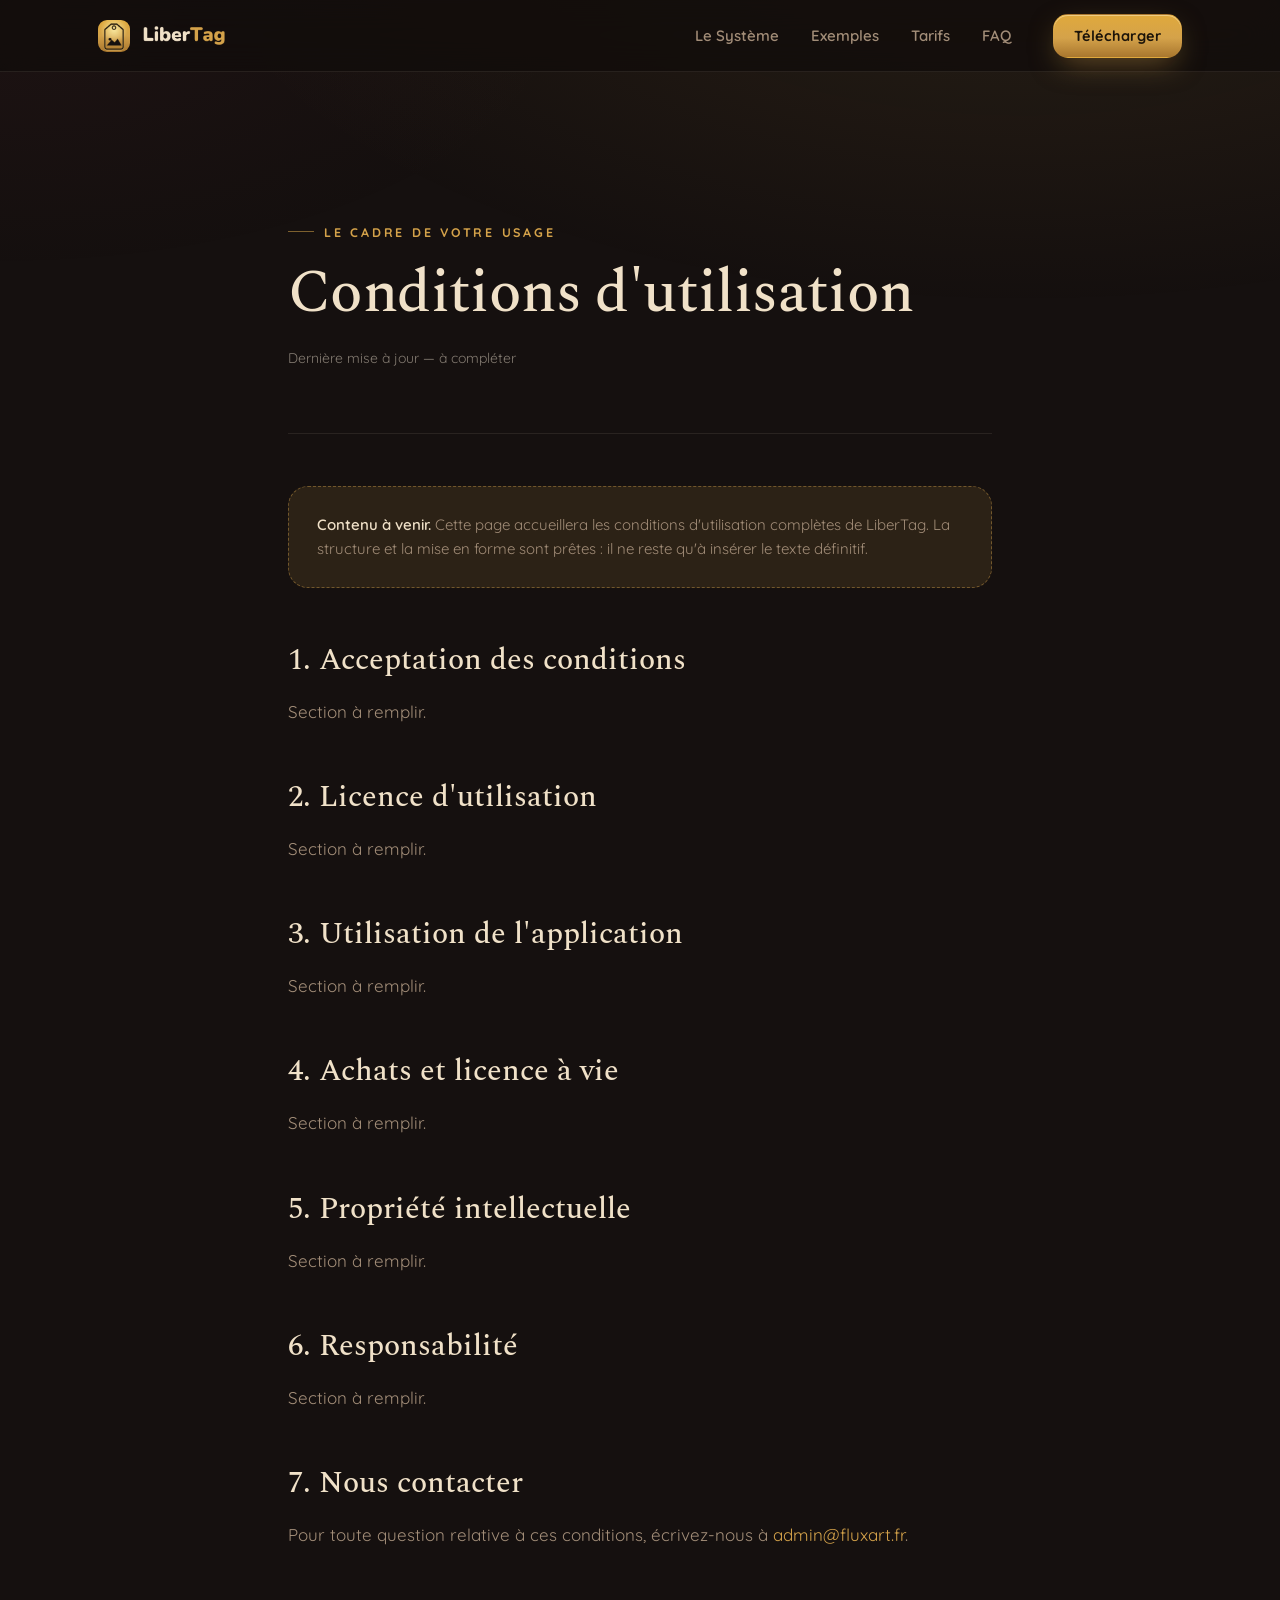
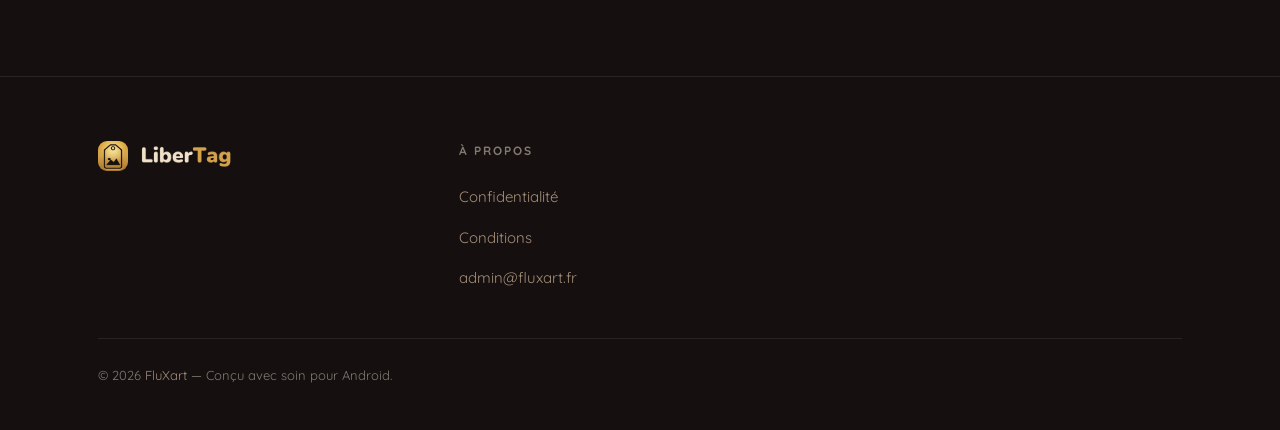
<file: Conditions.html>
<!doctype html>
<html lang="fr">
<head>
<meta charset="utf-8" />
<meta name="viewport" content="width=device-width, initial-scale=1" />
<title>LiberTag — Conditions d'utilisation</title>
<meta name="description" content="Conditions d'utilisation de LiberTag." />
<link rel="preconnect" href="https://fonts.googleapis.com" />
<link rel="preconnect" href="https://fonts.gstatic.com" crossorigin />
<link href="https://fonts.googleapis.com/css2?family=Comfortaa:wght@400;500;600;700&family=Quicksand:wght@400;500;600;700&family=Spectral:ital,wght@0,400;0,500;0,600;1,400;1,500&display=swap" rel="stylesheet" />
<link rel="stylesheet" href="site.css" />
</head>
<body>

<!-- ============================ NAV ============================ -->
<header class="nav scrolled" id="nav">
  <div class="wrap">
    <a href="index.html" class="logo-lockup" aria-label="LiberTag">
      <img class="mark" src="assets/app-icon.png" alt="" />
      <img class="wordmark-img" src="assets/wordmark-light.png" alt="LiberTag" />
    </a>
    <nav class="nav-links">
      <a href="index.html#tags">Le Système</a>
      <a href="index.html#features">Exemples</a>
      <a href="index.html#pricing">Tarifs</a>
      <a href="index.html#faq">FAQ</a>
    </nav>
    <div class="nav-actions">
      <a href="index.html#download" class="btn btn-gold nav-cta">Télécharger</a>
    </div>
  </div>
</header>

<main>
<section class="legal">
  <div class="wrap">
    <p class="eyebrow">Le cadre de votre usage</p>
    <h1>Conditions d'utilisation</h1>
    <p class="updated">Dernière mise à jour — à compléter</p>

    <div class="legal-body">
      <div class="placeholder">
        <strong>Contenu à venir.</strong> Cette page accueillera les conditions d'utilisation complètes de LiberTag. La structure et la mise en forme sont prêtes&nbsp;: il ne reste qu'à insérer le texte définitif.
      </div>

      <h2>1. Acceptation des conditions</h2>
      <p>Section à remplir.</p>

      <h2>2. Licence d'utilisation</h2>
      <p>Section à remplir.</p>

      <h2>3. Utilisation de l'application</h2>
      <p>Section à remplir.</p>

      <h2>4. Achats et licence à vie</h2>
      <p>Section à remplir.</p>

      <h2>5. Propriété intellectuelle</h2>
      <p>Section à remplir.</p>

      <h2>6. Responsabilité</h2>
      <p>Section à remplir.</p>

      <h2>7. Nous contacter</h2>
      <p>Pour toute question relative à ces conditions, écrivez-nous à <a href="mailto:admin@fluxart.fr">admin@fluxart.fr</a>.</p>
    </div>
  </div>
</section>
</main>

<!-- ============================ FOOTER ============================ -->
<footer class="footer">
  <div class="wrap f-top">
    <div class="f-brand">
      <a href="index.html" class="logo-lockup"><img class="mark" style="width:30px;height:30px" src="assets/app-icon.png" alt="" /><img class="wordmark-img" src="assets/wordmark-light.png" alt="LiberTag" /></a>
    </div>
    <div class="f-col">
      <h5>À propos</h5>
      <ul>
        <li><a href="Confidentialite.html">Confidentialité</a></li>
        <li><a href="Conditions.html">Conditions</a></li>
        <li><a href="mailto:admin@fluxart.fr">admin@fluxart.fr</a></li>
      </ul>
    </div>
  </div>
  <div class="wrap">
    <div class="f-bottom">
      <span>© 2026 <a href="https://www.fluxart.fr">FluXart</a> — Conçu avec soin pour Android.</span>
    </div>
  </div>
</footer>

</body>
</html>
</file>
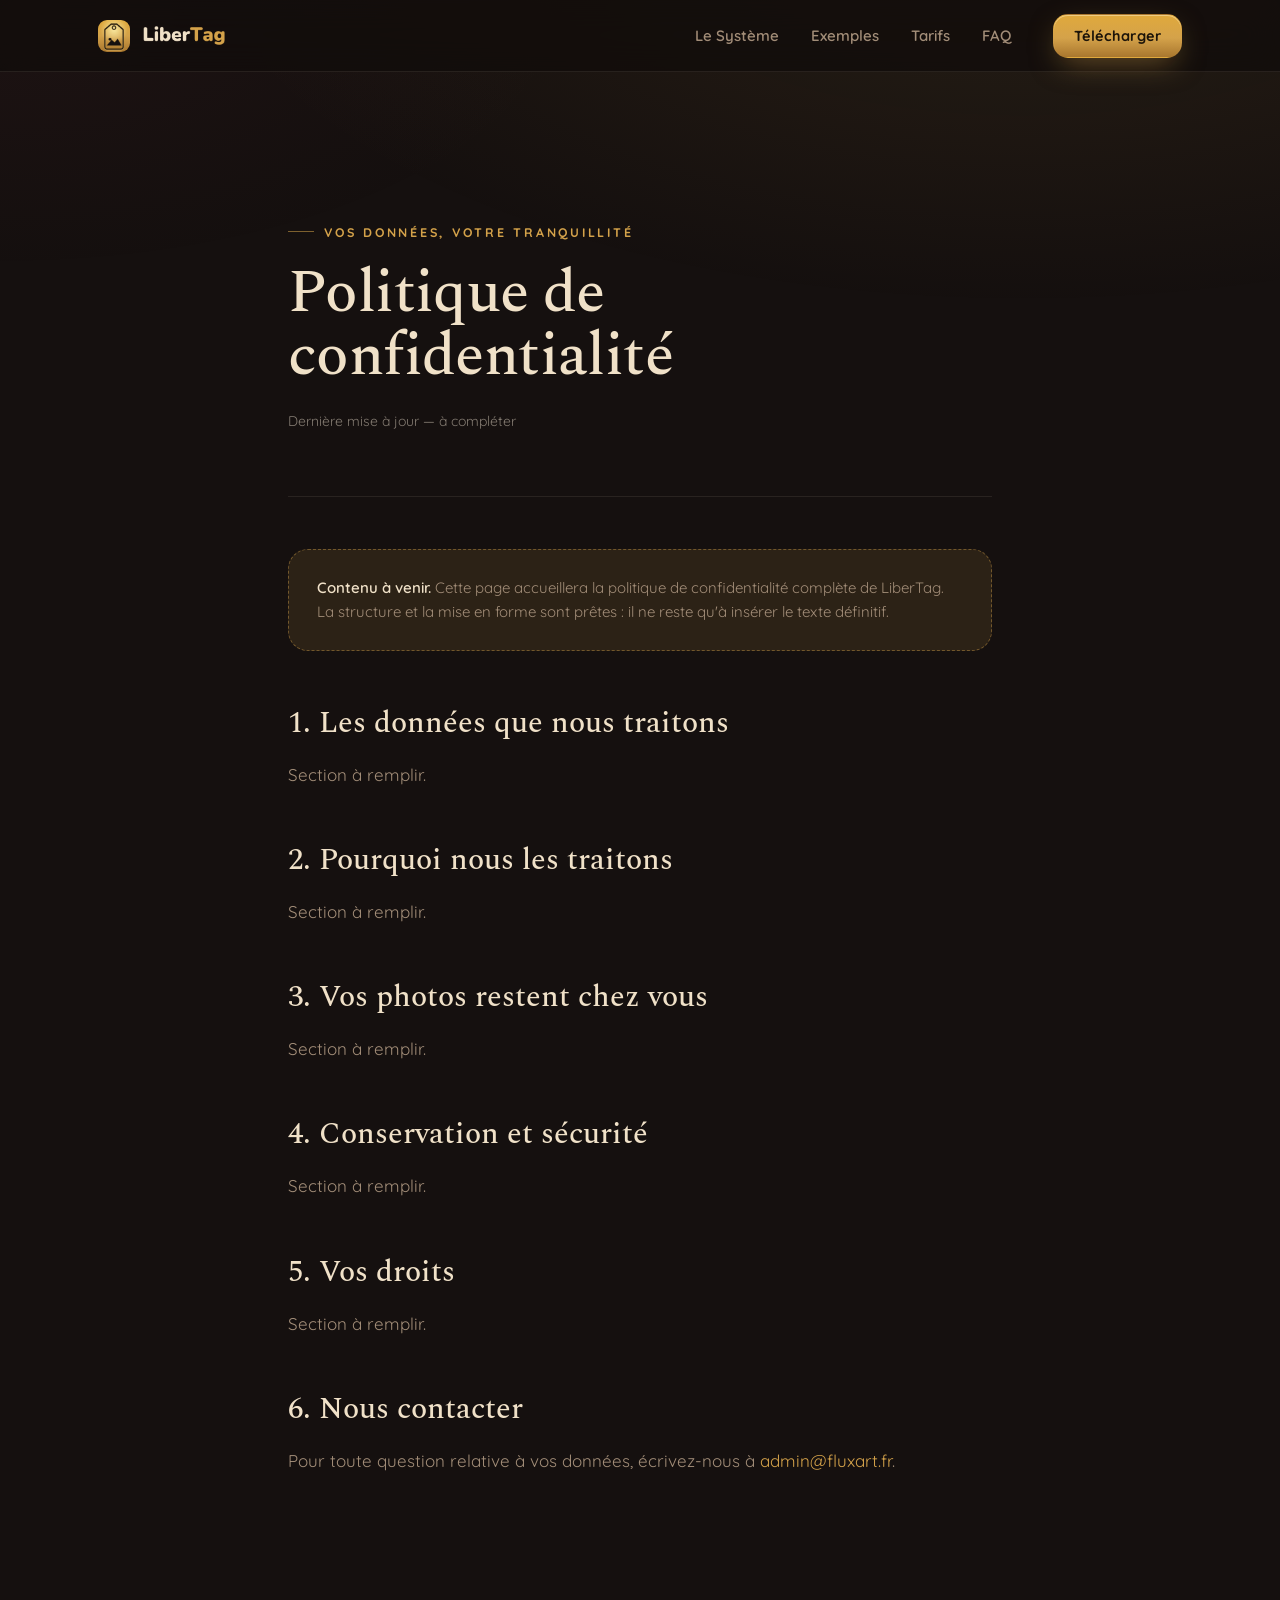
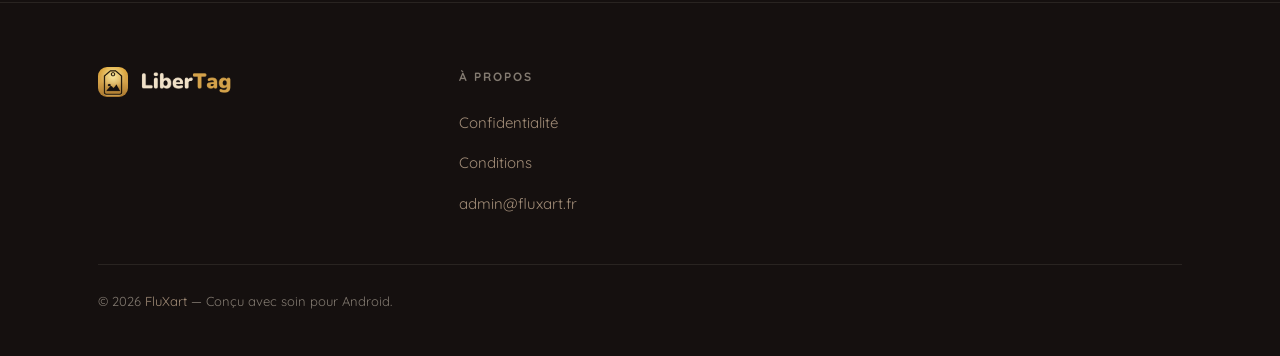
<file: Confidentialite.html>
<!doctype html>
<html lang="fr">
<head>
<meta charset="utf-8" />
<meta name="viewport" content="width=device-width, initial-scale=1" />
<title>LiberTag — Politique de confidentialité</title>
<meta name="description" content="Politique de confidentialité de LiberTag." />
<link rel="preconnect" href="https://fonts.googleapis.com" />
<link rel="preconnect" href="https://fonts.gstatic.com" crossorigin />
<link href="https://fonts.googleapis.com/css2?family=Comfortaa:wght@400;500;600;700&family=Quicksand:wght@400;500;600;700&family=Spectral:ital,wght@0,400;0,500;0,600;1,400;1,500&display=swap" rel="stylesheet" />
<link rel="stylesheet" href="site.css" />
</head>
<body>

<!-- ============================ NAV ============================ -->
<header class="nav scrolled" id="nav">
  <div class="wrap">
    <a href="index.html" class="logo-lockup" aria-label="LiberTag">
      <img class="mark" src="assets/app-icon.png" alt="" />
      <img class="wordmark-img" src="assets/wordmark-light.png" alt="LiberTag" />
    </a>
    <nav class="nav-links">
      <a href="index.html#tags">Le Système</a>
      <a href="index.html#features">Exemples</a>
      <a href="index.html#pricing">Tarifs</a>
      <a href="index.html#faq">FAQ</a>
    </nav>
    <div class="nav-actions">
      <a href="index.html#download" class="btn btn-gold nav-cta">Télécharger</a>
    </div>
  </div>
</header>

<main>
<section class="legal">
  <div class="wrap">
    <p class="eyebrow">Vos données, votre tranquillité</p>
    <h1>Politique de confidentialité</h1>
    <p class="updated">Dernière mise à jour — à compléter</p>

    <div class="legal-body">
      <div class="placeholder">
        <strong>Contenu à venir.</strong> Cette page accueillera la politique de confidentialité complète de LiberTag. La structure et la mise en forme sont prêtes&nbsp;: il ne reste qu'à insérer le texte définitif.
      </div>

      <h2>1. Les données que nous traitons</h2>
      <p>Section à remplir.</p>

      <h2>2. Pourquoi nous les traitons</h2>
      <p>Section à remplir.</p>

      <h2>3. Vos photos restent chez vous</h2>
      <p>Section à remplir.</p>

      <h2>4. Conservation et sécurité</h2>
      <p>Section à remplir.</p>

      <h2>5. Vos droits</h2>
      <p>Section à remplir.</p>

      <h2>6. Nous contacter</h2>
      <p>Pour toute question relative à vos données, écrivez-nous à <a href="mailto:admin@fluxart.fr">admin@fluxart.fr</a>.</p>
    </div>
  </div>
</section>
</main>

<!-- ============================ FOOTER ============================ -->
<footer class="footer">
  <div class="wrap f-top">
    <div class="f-brand">
      <a href="index.html" class="logo-lockup"><img class="mark" style="width:30px;height:30px" src="assets/app-icon.png" alt="" /><img class="wordmark-img" src="assets/wordmark-light.png" alt="LiberTag" /></a>
    </div>
    <div class="f-col">
      <h5>À propos</h5>
      <ul>
        <li><a href="Confidentialite.html">Confidentialité</a></li>
        <li><a href="Conditions.html">Conditions</a></li>
        <li><a href="mailto:admin@fluxart.fr">admin@fluxart.fr</a></li>
      </ul>
    </div>
  </div>
  <div class="wrap">
    <div class="f-bottom">
      <span>© 2026 <a href="https://www.fluxart.fr">FluXart</a> — Conçu avec soin pour Android.</span>
    </div>
  </div>
</footer>

</body>
</html>
</file>
<file: site.css>
/* ===========================================================
   LiberTag — site vitrine · feuille de style
   Palette « Velours » · Spectral / Comfortaa / Quicksand
   =========================================================== */

:root {
  /* Velours palette */
  --velours: #15100F;
  --velours-2: #19120F;
  --surface: #1C1512;
  --raise: #241B18;
  --or: #D4A24A;
  --or-chaud: #E0A93C;
  --or-deep: #A9772E;
  --or-dark: #7C5620;
  --creme: #F0E1C8;
  --ink: #EFE3D2;
  --muted: #A28D78;
  --faint: rgba(239, 227, 210, .5);
  --line: rgba(239, 227, 210, .09);
  --line-strong: rgba(239, 227, 210, .16);
  --or-soft: rgba(212, 162, 74, .12);
  --or-line: rgba(212, 162, 74, .42);

  /* category colors */
  --personne: #E0AAAA;
  --lieu: #AEC0D2;
  --even: #BFAEDA;
  --theme: #C9A78C;
  --divers: #A89E94;

  /* accent (tweakable) */
  --accent: var(--or);
  --accent-chaud: var(--or-chaud);
  --accent-deep: var(--or-deep);
  --accent-soft: var(--or-soft);
  --accent-line: var(--or-line);
  --accent-ink: #1C1409;

  /* type */
  --serif: 'Spectral', Georgia, serif;
  --wm: 'Comfortaa', system-ui, sans-serif;
  --ui: 'Quicksand', system-ui, sans-serif;

  /* layout */
  --max: 1180px;
  --gutter: clamp(20px, 5vw, 48px);
  --radius: 20px;
  --nav-h: 72px;
}

* { box-sizing: border-box; }

html { scroll-behavior: smooth; -webkit-text-size-adjust: 100%; }

body {
  margin: 0;
  background: var(--velours);
  color: var(--ink);
  font-family: var(--ui);
  font-size: 17px;
  line-height: 1.6;
  -webkit-font-smoothing: antialiased;
  text-rendering: optimizeLegibility;
  overflow-x: hidden;
}

/* deep velvet vignette / grain feel on the whole page */
body::before {
  content: "";
  position: fixed;
  inset: 0;
  pointer-events: none;
  z-index: 0;
  background:
    radial-gradient(120% 80% at 80% -10%, rgba(212, 162, 74, .10), transparent 55%),
    radial-gradient(90% 60% at 0% 0%, rgba(162, 62, 85, .06), transparent 50%);
}

img { max-width: 100%; display: block; }
a { color: inherit; text-decoration: none; }
button { font-family: inherit; cursor: pointer; }

.wrap { width: 100%; max-width: var(--max); margin: 0 auto; padding: 0 var(--gutter); }
section { position: relative; z-index: 1; }

/* ----------------------------------------------------------- type */
h1, h2, h3 { margin: 0; font-weight: 500; }
.serif { font-family: var(--serif); }

.eyebrow {
  font-family: var(--ui);
  font-weight: 700;
  font-size: 12.5px;
  letter-spacing: .22em;
  text-transform: uppercase;
  color: var(--accent);
  display: inline-flex;
  align-items: center;
  gap: 10px;
  margin: 0 0 22px;
}
.eyebrow::before {
  content: "";
  width: 26px; height: 1px;
  background: var(--accent);
  opacity: .55;
}
.eyebrow.center::before { display: none; }

.display {
  font-family: var(--serif);
  font-weight: 500;
  font-size: clamp(40px, 7vw, 78px);
  line-height: 1.02;
  letter-spacing: -.01em;
  color: var(--creme);
  text-wrap: balance;
}
.display em { font-style: italic; color: var(--accent); }

.section-title {
  font-family: var(--serif);
  font-weight: 500;
  font-size: clamp(30px, 4.4vw, 50px);
  line-height: 1.08;
  letter-spacing: -.01em;
  color: var(--creme);
  text-wrap: balance;
}
.lead {
  font-size: clamp(17px, 2vw, 20px);
  line-height: 1.65;
  color: var(--muted);
  max-width: 56ch;
}

.section-head { max-width: 720px; margin: 0 auto; text-align: center; }
.section-head .lead { margin: 18px auto 0; }

/* ----------------------------------------------------------- wordmark / logo */
.wordmark {
  font-family: var(--wm);
  font-weight: 700;
  letter-spacing: -.01em;
  line-height: 1;
  white-space: nowrap;
  color: var(--creme);
}
.wordmark .tag { color: var(--accent); }

.logo-lockup { display: inline-flex; align-items: center; gap: 11px; }
.logo-lockup .mark { width: 38px; height: 38px; flex: none; border-radius: 9px; }
.logo-lockup .wordmark { font-size: 25px; }
.logo-lockup .wordmark-img { height: 25px; width: auto; flex: none; }

/* ----------------------------------------------------------- buttons */
.btn {
  display: inline-flex;
  align-items: center;
  justify-content: center;
  gap: 10px;
  height: 54px;
  padding: 0 26px;
  border-radius: 15px;
  border: 1px solid transparent;
  font-family: var(--ui);
  font-weight: 700;
  font-size: 16px;
  letter-spacing: .01em;
  transition: transform .16s ease, box-shadow .2s ease, background .2s ease, border-color .2s;
}
.btn:active { transform: translateY(1px) scale(.99); }

.btn-gold {
  background: linear-gradient(180deg, var(--accent-chaud), var(--accent) 55%, var(--accent-deep));
  color: var(--accent-ink);
  box-shadow: 0 10px 30px -8px rgba(212, 162, 74, .5), inset 0 1px 0 rgba(255, 240, 200, .5);
}
.btn-gold:hover { box-shadow: 0 14px 38px -8px rgba(212, 162, 74, .65), inset 0 1px 0 rgba(255, 240, 200, .6); transform: translateY(-2px); }

.btn-ghost {
  background: transparent;
  color: var(--ink);
  border-color: var(--line-strong);
}
.btn-ghost:hover { border-color: var(--accent-line); color: var(--creme); background: rgba(239, 227, 210, .03); }

/* Google Play badge */
.play-badge {
  display: inline-flex;
  align-items: center;
  gap: 13px;
  height: 58px;
  padding: 0 24px 0 20px;
  border-radius: 15px;
  background: linear-gradient(180deg, #221a16, #15100f);
  border: 1px solid var(--line-strong);
  color: var(--ink);
  transition: border-color .2s, transform .16s, box-shadow .2s;
}
.play-badge:hover { border-color: var(--accent-line); transform: translateY(-2px); box-shadow: 0 16px 40px -16px rgba(0,0,0,.6); }
.play-badge .glyph { width: 26px; height: 28px; flex: none; }
.play-badge .pb-text { display: flex; flex-direction: column; line-height: 1.15; text-align: left; }
.play-badge .pb-small { font-size: 11px; letter-spacing: .14em; text-transform: uppercase; color: var(--muted); font-weight: 600; white-space: nowrap; }
.play-badge .pb-big { font-family: var(--wm); font-size: 19px; font-weight: 600; color: var(--creme); white-space: nowrap; }

/* ----------------------------------------------------------- NAV */
.nav {
  position: sticky;
  top: 0;
  z-index: 60;
  height: var(--nav-h);
  display: flex;
  align-items: center;
  transition: background .3s, border-color .3s, backdrop-filter .3s;
  border-bottom: 1px solid transparent;
}
.nav.scrolled {
  background: rgba(18, 13, 11, .82);
  backdrop-filter: blur(16px) saturate(1.2);
  border-bottom-color: var(--line);
}
.nav .wrap { display: flex; align-items: center; gap: 28px; }
.nav .logo-lockup .mark { width: 32px; height: 32px; }
.nav .logo-lockup .wordmark { font-size: 21px; }
.nav .logo-lockup .wordmark-img { height: 21px; }
.nav-links { display: flex; align-items: center; gap: 4px; margin-left: auto; }
.nav-links a {
  padding: 9px 14px;
  border-radius: 10px;
  font-size: 15px;
  font-weight: 600;
  color: var(--muted);
  transition: color .18s, background .18s;
}
.nav-links a:hover { color: var(--creme); background: rgba(239, 227, 210, .04); }
.nav-actions { display: flex; align-items: center; gap: 12px; }

.lang-toggle {
  display: inline-flex;
  align-items: center;
  border: 1px solid var(--line-strong);
  border-radius: 11px;
  overflow: hidden;
  background: rgba(0,0,0,.2);
}
.lang-toggle button {
  border: none;
  background: transparent;
  color: var(--muted);
  font-weight: 700;
  font-size: 12.5px;
  letter-spacing: .06em;
  padding: 8px 12px;
  transition: color .18s, background .18s;
}
.lang-toggle button.on { background: var(--accent); color: var(--accent-ink); }

.nav-cta { height: 44px; padding: 0 20px; font-size: 14.5px; }

.burger { display: none; width: 44px; height: 44px; border: 1px solid var(--line-strong); border-radius: 11px; background: transparent; color: var(--ink); }
.burger svg { margin: auto; }

/* mobile menu */
.mobile-menu {
  position: fixed;
  inset: var(--nav-h) 0 0;
  z-index: 55;
  background: rgba(15, 11, 10, .97);
  backdrop-filter: blur(14px);
  display: none;
  flex-direction: column;
  padding: 24px var(--gutter) 40px;
  gap: 6px;
}
.mobile-menu.open { display: flex; }
.mobile-menu a { font-family: var(--serif); font-size: 26px; color: var(--creme); padding: 14px 0; border-bottom: 1px solid var(--line); }
.mobile-menu .mm-cta { margin-top: 24px; }

/* ----------------------------------------------------------- HERO */
.hero { padding: clamp(48px, 9vw, 110px) 0 120px; overflow: hidden; }
.hero .wrap { display: grid; grid-template-columns: 1.05fr .95fr; gap: clamp(36px, 6vw, 80px); align-items: center; }
.hero-copy { max-width: 620px; }
.hero .display { margin-bottom: 24px; }
.hero .lead { margin-bottom: 36px; }
.hero-actions { display: flex; flex-wrap: wrap; gap: 14px; align-items: center; }

/* hero · compatible-with logo strip */
.compat { margin-bottom: 17px; }
.compat-label { font-size: 11px; letter-spacing: .18em; text-transform: uppercase; color: var(--faint); font-weight: 700; margin: 0 0 18px; text-align: left; }
.compat-rows { display: flex; flex-direction: column; gap: 13px; align-items: flex-start; }
.compat-row { display: flex; gap: 8px; justify-content: flex-start; align-items: flex-start; }
.compat-item { display: flex; flex-direction: column; align-items: center; gap: 8px; width: 56px; }
.compat-logo { width: 46px; height: 46px; border-radius: 50%; overflow: hidden; display: flex; align-items: center; justify-content: center; background: rgba(244, 236, 223, .9); border: 2.5px solid var(--accent); box-shadow: 0 6px 18px -10px rgba(0, 0, 0, .55); }
.compat-logo img { width: 100%; height: 100%; object-fit: cover; display: block; }
.compat-logo.mk img { width: 88%; height: 88%; object-fit: contain; }
.compat-cap { font-size: 10.5px; line-height: 1.2; color: var(--muted); text-align: center; font-weight: 600; }
.hero-note { margin-top: 22px; font-size: 14px; color: var(--faint); display: flex; align-items: center; gap: 9px; }
.hero-note .stars { color: var(--accent); letter-spacing: 2px; }

.hero-visual { position: relative; display: flex; justify-content: center; align-items: center; }
.hero-glow {
  position: absolute;
  width: 120%; height: 120%;
  background: radial-gradient(50% 50% at 50% 45%, rgba(212, 162, 74, .22), transparent 70%);
  filter: blur(20px);
  z-index: 0;
}
.hero-visual .phone { position: relative; z-index: 2; }
.hero-stage { position: relative; width: max-content; margin-inline: auto; }
.hero-stage .phone { width: 320px; }

/* floating per-photo tag hierarchies around hero phone */
.float-cluster {
  position: absolute;
  z-index: 3;
  display: flex;
  pointer-events: none;
  transform: translateY(-50%);
  will-change: translate;
  animation: floaty 7s ease-in-out infinite;
}
/* a single tag box */
.tnode {
  position: relative;
  display: inline-flex;
  align-items: center;
  gap: 5px;
  white-space: nowrap;
  padding: 3.5px 8px;
  border-radius: 7px;
  font-family: var(--ui);
  font-weight: 600;
  font-size: 10.5px;
  letter-spacing: .005em;
  color: var(--ink);
  background: rgba(22, 17, 16, .9);
  border: 1px solid var(--line-strong);
  box-shadow: 0 8px 20px -12px rgba(0, 0, 0, .85);
}
.tnode .dot {
  width: 6px; height: 6px; border-radius: 50%; flex: none;
  background: var(--dotc, var(--accent));
  box-shadow: 0 0 0 2.5px color-mix(in srgb, var(--dotc, var(--accent)) 22%, transparent);
}

/* independent tags (point médian) — capsules enclosed in one stadium */
.tag-group {
  display: inline-flex;
  align-items: center;
  gap: 5px;
  padding: 5px;
  border-radius: 999px;
  background: rgba(22, 17, 16, .52);
  border: 1px solid var(--line-strong);
  box-shadow: 0 12px 30px -18px rgba(0, 0, 0, .9);
  -webkit-backdrop-filter: blur(8px);
  backdrop-filter: blur(8px);
}
.tag-group { background: rgba(22, 17, 16, .82); }
.tag-group .tnode { border-radius: 999px; box-shadow: none; background: rgba(239, 227, 210, .06); }
/* vertical stack of independent tags — chips keep the standard tnode look */
.tag-group.stack { flex-direction: column; align-items: stretch; gap: 5px; padding: 0; background: none; border: none; box-shadow: none; -webkit-backdrop-filter: none; backdrop-filter: none; }
.tag-group.stack .tnode { justify-content: flex-start; border-radius: 7px; background: rgba(22, 17, 16, .9); box-shadow: 0 8px 20px -12px rgba(0, 0, 0, .85); }
/* star-rating chip */
.tnode.rating { gap: 3px; padding: 4px 9px; }
.tnode .st { width: 11px; height: 11px; flex: none; color: rgba(239, 227, 210, .22); }
.tnode .st.on { color: var(--accent); }

/* parenté (trait d'union) — staircase tree with golden elbow links */
.ftree { display: inline-flex; flex-direction: column; align-items: flex-start; gap: 9px; }
.ftree .tnode.lvl1 { margin-left: 18px; }
.ftree .tnode.lvl2 { margin-left: 36px; }
.ftree .tnode.lvl1::before,
.ftree .tnode.lvl2::before {
  content: "";
  position: absolute;
  left: -14px;
  top: -13px;
  bottom: 50%;
  width: 13px;
  border-left: 1.7px solid var(--accent);
  border-bottom: 1.7px solid var(--accent);
  border-bottom-left-radius: 7px;
}

/* fine dotted leader linking each set to the edge of its photo */
.float-cluster::after {
  content: "";
  position: absolute;
  top: 50%;
  width: 43px;
  border-top: 1.5px dotted color-mix(in srgb, var(--accent) 58%, transparent);
}
.fc1::after, .fc3::after, .fc5::after { left: 100%; }
.fc2::after, .fc4::after, .fc6::after { right: 100%; }

/* each set sits centred on its photo row */
.fc1, .fc3, .fc5 { align-items: flex-start; }
.fc1 { top: 33.6%; right: calc(100% + 20px); }
.fc3 { top: 54%;   right: calc(100% + 20px); }
.fc5 { top: 74.5%; right: calc(100% + 20px); }
.fc2 { top: 33.6%; left: calc(100% + 20px); }
.fc4 { top: 54%;   left: calc(100% + 20px); }
.fc6 { top: 74.5%; left: calc(100% + 20px); }
.fc2, .fc4 { animation-duration: 6.4s; }
.fc1 { animation-delay: 0s; }
.fc2 { animation-delay: 1.3s; }
.fc3 { animation-delay: 2.4s; }
.fc4 { animation-delay: .7s; }
.fc5 { animation-delay: 1.9s; }
.fc6 { animation-delay: 3.1s; }

@keyframes floaty { 0%,100% { translate: 0 0; } 50% { translate: 0 -9px; } }
@media (prefers-reduced-motion: reduce) { .float-cluster { animation: none; } }
/* split layout: chains need room, so chips appear once the viewport allows */
@media (max-width: 1280px) { .hero:not(.hero-centered) .float-cluster { display: none; } }

/* hero layout variants (tweakable) */
/* split layout: stretch copy column to phone height and pin the compat+badge block to the bottom */
.hero:not(.hero-centered) .wrap { align-items: stretch; }
.hero:not(.hero-centered) .hero-copy { display: flex; flex-direction: column; justify-content: center; }
.hero:not(.hero-centered) .compat { margin-top: auto; }
.hero.hero-centered .wrap { grid-template-columns: 1fr; text-align: center; }
.hero.hero-centered .hero-copy { max-width: 680px; margin: 0 auto; }
.hero.hero-centered .hero-copy .lead { margin-left: auto; margin-right: auto; }
.hero.hero-centered .hero-actions,
.hero.hero-centered .compat-logos,
.hero.hero-centered .hero-note { justify-content: center; }
.hero.hero-centered .eyebrow { justify-content: center; }
.hero.hero-centered .eyebrow::before { display: none; }
.hero.hero-centered .hero-visual { margin-top: 40px; }
.hero.no-chips .float-cluster { display: none; }
.pgrid.cols4 { grid-template-columns: repeat(4, 1fr); gap: 4px; }

/* ----------------------------------------------------------- PHONE MOCKUP */
.phone {
  width: clamp(260px, 80%, 320px);
  aspect-ratio: 320 / 660;
  border-radius: 40px;
  background: #2b2320;
  padding: 9px;
  box-shadow: 0 50px 90px -30px rgba(0, 0, 0, .8), 0 8px 22px rgba(0,0,0,.4);
  flex: none;
}
.phone-screen {
  width: 100%; height: 100%;
  border-radius: 32px;
  overflow: hidden;
  background: var(--velours);
  display: flex;
  flex-direction: column;
  position: relative;
}
.status-bar {
  display: flex; align-items: center; justify-content: space-between;
  padding: 12px 20px 6px;
  font-size: 12.5px; font-weight: 600; color: var(--ink);
  flex: none;
}
.status-bar .dots { display: inline-flex; gap: 5px; align-items: center; opacity: .85; }
.status-bar .dots i { width: 6px; height: 6px; border-radius: 50%; background: var(--ink); display: inline-block; }

/* app header inside phone */
.app-head { padding: 8px 18px 12px; flex: none; }
.app-head .ah-top { display: flex; align-items: center; justify-content: space-between; color: var(--muted); margin-bottom: 12px; }
.app-head .ah-icons { display: flex; gap: 14px; align-items: center; }
.app-head .micro { font-size: 9.5px; letter-spacing: .18em; text-transform: uppercase; color: var(--faint); font-weight: 700; display: flex; align-items: center; gap: 6px; margin-bottom: 4px; }
.app-head h4 { font-family: var(--serif); font-weight: 500; font-size: 26px; color: var(--creme); margin: 0; line-height: 1; }

.seg { display: flex; gap: 4px; padding: 4px; background: rgba(0,0,0,.3); border: 1px solid var(--line); border-radius: 13px; margin: 12px 18px 0; }
.seg span { flex: 1; text-align: center; font-size: 12.5px; font-weight: 600; color: var(--muted); padding: 8px 0; border-radius: 9px; }
.seg span.on { background: var(--accent); color: var(--accent-ink); box-shadow: 0 2px 10px rgba(212,162,74,.35); }

/* photo grid inside phone */
.pgrid { display: grid; grid-template-columns: repeat(3, 1fr); gap: 5px; padding: 12px 14px 0; overflow: hidden; }
.pgrid.cols2 { grid-template-columns: repeat(2, 1fr); gap: 8px; }
.pgrid .tile { aspect-ratio: 1; border-radius: 5px; box-shadow: inset 0 0 0 1px rgba(0,0,0,.2); position: relative; }
.pgrid .tile.star::after { content: "★"; position: absolute; top: 4px; right: 5px; font-size: 10px; color: var(--or-chaud); }
.pgrid .tile.framed { border: 4px solid #ece4d3; border-bottom-width: 11px; border-radius: 3px; }

/* hero · LiberTag Photothèque screen */
.lt-screen { display: flex; flex-direction: column; }
.lt-toolbar { display: flex; align-items: center; justify-content: space-between; padding: 10px 14px 6px; color: var(--muted); flex: none; }
.lt-tb-grp { display: flex; align-items: center; gap: 9px; background: rgba(239, 227, 210, .05); border: 1px solid var(--line); border-radius: 13px; padding: 7px 11px; }
.lt-tb-sep { width: 1px; height: 15px; background: var(--line-strong); flex: none; }
.lt-tb-tog { width: 25px; height: 25px; border-radius: 8px; background: rgba(239, 227, 210, .12); display: flex; align-items: center; justify-content: center; color: var(--creme); }
.lt-tb-count { display: inline-flex; align-items: center; gap: 4px; font-size: 13px; font-weight: 700; color: var(--creme); }
.lt-head { display: flex; align-items: center; justify-content: space-between; gap: 10px; padding: 6px 16px 12px; flex: none; }
.lt-title { font-family: var(--serif); font-weight: 500; font-size: 27px; color: var(--creme); margin: 0; line-height: 1; }
.lt-galeries { display: inline-flex; align-items: center; gap: 6px; font-size: 13px; font-weight: 600; color: var(--accent); border: 1px solid var(--accent-line); border-radius: 999px; padding: 7px 13px; white-space: nowrap; }
.lt-count { display: inline-flex; align-items: center; gap: 6px; font-size: 15px; font-weight: 600; color: var(--creme); white-space: nowrap; }
.lt-count svg { opacity: .85; }
.lt-grid { display: grid; grid-template-columns: 1fr 1fr; gap: 9px; padding: 0 14px; overflow: hidden; align-content: start; }
.lt-photo { position: relative; aspect-ratio: 1 / 0.95; border-radius: 8px; background: #EBE2D0; padding: 7px; box-shadow: 0 6px 16px -8px rgba(0, 0, 0, .7); }
.lt-photo .ph { width: 100%; height: 100%; border-radius: 3px; box-shadow: inset 0 0 0 1px rgba(0, 0, 0, .18); background-size: cover; background-position: center; }
.lt-photo .corner { position: absolute; top: 0; right: 0; width: 24px; height: 24px; background: #9a5cf6; clip-path: polygon(100% 0, 0 0, 100% 100%); border-top-right-radius: 8px; }
.lt-tabbar { margin-top: auto; display: flex; align-items: center; justify-content: space-between; gap: 2px; margin: 12px 12px; padding: 9px 8px; background: rgba(239, 227, 210, .04); border: 1px solid var(--line); border-radius: 18px; flex: none; }
.lt-tab { display: flex; flex-direction: column; align-items: center; gap: 4px; flex: 1; font-size: 10px; font-weight: 600; color: var(--muted); }
.lt-tab svg { width: 20px; height: 20px; }
.lt-tab.search { justify-content: center; }
.lt-tab.search .ico { width: 40px; height: 40px; border-radius: 50%; background: var(--accent); color: var(--accent-ink); display: flex; align-items: center; justify-content: center; }

/* ----------------------------------------------------------- generic section spacing */
.band { padding: clamp(64px, 10vw, 130px) 0 120px; }

/* section rhythm — strictly within the velvet / gold charter.
   A subtly lifted velvet panel alternates with the base velvet; every seam
   between two dark sections is marked by a crisp gold-fading hairline.
   Clean separation, no festival of hues. */
.band-panel {
  background: linear-gradient(180deg, #20180F 0%, #1A130E 100%);
}
.band-seam::after {
  content: "";
  position: absolute;
  top: 0; left: 0; right: 0;
  height: 2px;
  background: linear-gradient(90deg, transparent, rgba(212, 162, 74, .9) 24%, rgba(246, 213, 138, 1) 50%, rgba(212, 162, 74, .9) 76%, transparent);
  box-shadow: 0 0 14px -2px rgba(244, 206, 120, .5);
  z-index: 3;
}
/* on the cream panel a bright gold line washes out — use a deeper engraved gold */
.band-cream.band-seam::after {
  background: linear-gradient(90deg, transparent, rgba(169, 119, 46, .92) 26%, rgba(201, 148, 62, 1) 50%, rgba(169, 119, 46, .92) 74%, transparent);
  box-shadow: 0 0 12px -3px rgba(169, 119, 46, .45);
}

.band-cream {
  background: var(--creme);
  color: #2A2017;
}
.band-cream .section-title { color: #241A12; }
.band-cream .section-title em { font-style: italic; color: var(--or-deep); }
.band-cream .lead { color: #6a5742; }
.band-cream .lead em { font-style: italic; color: var(--or-deep); }
.band-cream .eyebrow { color: var(--or-deep); }
.band-cream .eyebrow::before { background: var(--or-deep); }

/* ----------------------------------------------------------- DEMO / showcase */
.showcase { display: grid; grid-template-columns: repeat(3, 1fr); gap: clamp(20px, 3vw, 36px); margin-top: 60px; align-items: end; }
.showcase .demo { display: flex; flex-direction: column; align-items: center; gap: 22px; }
.showcase .demo:nth-child(2) { transform: translateY(-28px); }
.showcase .demo .phone { width: 100%; max-width: 300px; }
.showcase .caption { text-align: center; max-width: 30ch; }
.showcase .caption h3 { font-family: var(--serif); font-size: 22px; color: var(--creme); margin-bottom: 6px; }
.showcase .caption p { font-size: 14.5px; color: var(--muted); margin: 0; }

/* ----------------------------------------------------------- FEATURES */
/* Scène d'attribution de tags · carousel-manège (coverflow) */
.tagscene { margin-top: clamp(40px, 6vw, 72px); display: flex; justify-content: center; }
.ts-stage { position: relative; width: 100%; height: clamp(360px, 46vw, 520px); perspective: 1600px; }
.ts-glow {
  position: absolute; left: 50%; top: 50%; transform: translate(-50%, -48%);
  width: 58%; height: 82%;
  background: radial-gradient(50% 50% at 50% 50%, rgba(212, 162, 74, .20), transparent 70%);
  filter: blur(28px); z-index: 0; pointer-events: none;
}
.ts-shot {
  position: absolute; left: 50%; top: 50%;
  display: flex; align-items: center; justify-content: center;
  transform: translate(-50%, -50%);
  transform-style: preserve-3d;
  opacity: 0;
  transition: transform .85s cubic-bezier(.2, .7, .3, 1), filter .85s ease, opacity .7s ease;
  will-change: transform, filter, opacity;
}
.ts-print {
  background: linear-gradient(160deg, #F4E9D6, #E6D8BF);
  padding: 12px 12px 26px;
  border-radius: 4px;
  box-shadow: 0 44px 72px -34px rgba(0, 0, 0, .85), 0 6px 18px rgba(0, 0, 0, .4), inset 0 0 0 1px rgba(255, 255, 255, .45);
}
.ts-print img {
  display: block;
  height: clamp(248px, 32vw, 376px);
  width: auto;
  max-width: 44vw;
  border-radius: 2px;
  box-shadow: inset 0 0 0 1px rgba(0, 0, 0, .22);
}
.ts-dots { position: absolute; left: 0; right: 0; bottom: -2px; display: flex; gap: 7px; justify-content: center; z-index: 30; }
.ts-dots i { width: 6px; height: 6px; border-radius: 50%; background: rgba(239, 227, 210, .22); transition: background .35s, width .35s, border-radius .35s; }
.ts-dots i.on { background: var(--accent); width: 18px; border-radius: 3px; }

/* tags posés au-dessus de la photo — révélés une fois au centre, conservés jusqu'à la sortie à gauche */
.ts-tags {
  position: absolute; left: 50%; bottom: calc(100% + 14px);
  transform: translateX(-50%);
  display: flex; flex-direction: row; align-items: flex-end; gap: 10px;
  pointer-events: none; white-space: nowrap;
}
.ts-tags .tnode { font-size: 12.5px; padding: 5px 10px; }
.ts-tags .tnode .dot { width: 7px; height: 7px; }
.ts-tags .ftree { gap: 8px; }

/* chaque tag apparaît l'un après l'autre en fade-blur */
.ts-tags .t-step {
  opacity: 0; filter: blur(6px); transform: translateY(7px);
  transition: opacity .5s ease, filter .5s ease, transform .5s cubic-bezier(.2,.7,.3,1);
}
.ts-tags .ftree .tnode.lvl1::before { opacity: 0; transition: opacity .5s ease; }
.ts-shot.tagged .ts-tags .t-step { opacity: 1; filter: blur(0); transform: translateY(0); }
.ts-shot.tagged .ts-tags .ftree .tnode.lvl1::before { opacity: 1; }
/* chaque tag (isolé ou parenté) surgit l'un après l'autre, dans l'ordre du DOM (--si = rang) */
.ts-shot.tagged .ts-tags .t-step,
.ts-shot.tagged .ts-tags .ftree .tnode.lvl1::before { transition-delay: calc(var(--si, 0) * .42s); }

.feature-grid { display: grid; grid-template-columns: repeat(3, 1fr); gap: 18px; margin-top: 60px; }
.feature {
  background: linear-gradient(180deg, var(--surface), var(--velours-2));
  border: 1px solid var(--line);
  border-radius: var(--radius);
  padding: 30px 28px 32px;
  transition: transform .2s, border-color .2s, box-shadow .2s;
}
.feature:hover { transform: translateY(-4px); border-color: var(--accent-line); box-shadow: 0 24px 50px -28px rgba(0,0,0,.8); }
.feature .ficon {
  width: 52px; height: 52px; border-radius: 14px;
  display: flex; align-items: center; justify-content: center;
  margin-bottom: 20px;
  background: var(--accent-soft);
  color: var(--accent);
  border: 1px solid var(--accent-line);
}
.feature h3 { font-family: var(--serif); font-weight: 500; font-size: 22px; color: var(--creme); margin-bottom: 9px; }
.feature p { font-size: 15px; color: var(--muted); margin: 0; line-height: 1.6; }
.feature.span2 { grid-column: span 2; display: grid; grid-template-columns: auto 1fr; gap: 24px; align-items: center; }
.feature.span2 .ficon { margin-bottom: 0; }

/* ----------------------------------------------------------- TAG SYSTEM (cream) */
.tagsys-grid { display: grid; grid-template-columns: 1.1fr 1fr; gap: clamp(36px, 6vw, 72px); align-items: center; margin-top: 56px; }
.cat-list { display: flex; flex-direction: column; gap: 12px; }
.cat-row {
  display: flex; align-items: center; gap: 16px;
  padding: 16px 18px;
  background: #fff;
  border: 1px solid rgba(40,30,20,.10);
  border-radius: 16px;
  box-shadow: 0 6px 18px -12px rgba(80,50,20,.4);
}
.cat-row .cic { width: 46px; height: 46px; border-radius: 12px; flex: none; display: flex; align-items: center; justify-content: center; color: #fff; }
.cat-row .ctext { flex: 1; min-width: 0; }
.cat-row .cname { font-family: var(--serif); font-size: 19px; color: #241A12; font-weight: 500; }
.cat-row .cdesc { font-size: 13.5px; color: #7a6750; }

/* nested tag tree visual */
.tag-tree {
  background: var(--velours);
  border-radius: 22px;
  padding: 30px 28px;
  box-shadow: 0 30px 60px -30px rgba(60,40,15,.6);
  border: 1px solid rgba(0,0,0,.1);
}
.tag-tree .tt-head { font-size: 11px; letter-spacing: .18em; text-transform: uppercase; color: var(--faint); font-weight: 700; margin-bottom: 18px; }
.tag-node { display: flex; align-items: center; gap: 10px; padding: 10px 14px; border-radius: 11px; font-weight: 600; font-size: 15px; }
.tag-node .nd { width: 9px; height: 9px; border-radius: 50%; flex: none; }
.tag-children { margin-left: 22px; border-left: 1px solid var(--line-strong); padding-left: 14px; margin-top: 4px; display: flex; flex-direction: column; gap: 3px; }
.tag-pill {
  display: inline-flex; align-items: center; gap: 7px;
  padding: 7px 13px; border-radius: 999px;
  font-size: 13.5px; font-weight: 600;
}

/* ----------------------------------------------------------- PRICING */
.pricing-grid { display: grid; grid-template-columns: repeat(2, 1fr); gap: 22px; max-width: 820px; margin: 56px auto 0; }
.plan {
  background: linear-gradient(180deg, var(--surface), var(--velours-2));
  border: 1px solid var(--line);
  border-radius: var(--radius);
  padding: 34px 32px 36px;
  display: flex; flex-direction: column;
}
.plan.featured { border-color: var(--accent-line); box-shadow: 0 30px 70px -34px rgba(212,162,74,.4); position: relative; }
.plan .plan-flag { position: absolute; top: -13px; left: 32px; background: var(--accent); color: var(--accent-ink); font-size: 11px; font-weight: 800; letter-spacing: .12em; text-transform: uppercase; padding: 5px 12px; border-radius: 999px; }
.plan h3 { font-family: var(--serif); font-size: 25px; color: var(--creme); margin-bottom: 6px; }
.plan .ptag { font-size: 14.5px; color: var(--muted); margin-bottom: 22px; }
.plan .price { display: flex; align-items: baseline; gap: 6px; margin-bottom: 26px; }
.plan .price .amt { font-family: var(--serif); font-size: 46px; color: var(--creme); line-height: 1; }
.plan .price .per { font-size: 15px; color: var(--muted); }
.plan ul { list-style: none; margin: 0 0 28px; padding: 0; display: flex; flex-direction: column; gap: 13px; }
.plan li { display: flex; gap: 11px; font-size: 15px; color: var(--ink); align-items: flex-start; }
.plan li svg { flex: none; margin-top: 3px; color: var(--accent); }
.plan li.off { color: var(--faint); }
.plan li.off svg { color: var(--faint); }
.plan .btn { margin-top: auto; width: 100%; }
.pricing-cta { display: flex; justify-content: center; margin-top: 40px; }
.pricing-cta .btn { min-width: 240px; }

/* ----------------------------------------------------------- FAQ */
.faq-list { max-width: 760px; margin: 50px auto 0; display: flex; flex-direction: column; gap: 12px; }
.faq-item { border: 1px solid var(--line); border-radius: 16px; background: var(--surface); overflow: hidden; transition: border-color .2s; }
.faq-item.open { border-color: var(--accent-line); }
.faq-q { width: 100%; display: flex; align-items: center; justify-content: space-between; gap: 16px; padding: 22px 24px; background: transparent; border: none; text-align: left; color: var(--creme); font-family: var(--serif); font-size: clamp(17px, 2.2vw, 20px); font-weight: 500; }
.faq-q .pm { flex: none; width: 26px; height: 26px; position: relative; color: var(--accent); transition: transform .25s; }
.faq-item.open .faq-q .pm { transform: rotate(45deg); }
.faq-a { max-height: 0; overflow: hidden; transition: max-height .3s ease; }
.faq-a-inner { padding: 0 24px 24px; color: var(--muted); font-size: 15.5px; line-height: 1.65; }

/* ----------------------------------------------------------- CTA band */
.cta-band { text-align: center; padding: clamp(70px, 10vw, 130px) 0 120px; }
.cta-band .mark-big { width: 84px; height: 84px; margin: 0 auto 28px; }
.cta-band .display { margin-bottom: 20px; }
.cta-band .cta-actions { display: flex; gap: 14px; justify-content: center; flex-wrap: wrap; margin-top: 36px; }

/* ----------------------------------------------------------- FOOTER */
/* ----------------------------------------------------------- LEGAL PAGES */
.legal { padding: clamp(80px, 12vw, 140px) 0 clamp(60px, 9vw, 110px); }
.legal .wrap { max-width: 800px; }
.legal .eyebrow { margin-bottom: 20px; }
.legal h1 { font-family: var(--serif); font-weight: 500; font-size: clamp(36px, 6vw, 60px); line-height: 1.05; letter-spacing: -.01em; color: var(--creme); }
.legal .updated { margin: 22px 0 0; font-size: 14px; color: var(--faint); }
.legal .legal-body { margin-top: clamp(44px, 6vw, 64px); border-top: 1px solid var(--line); padding-top: clamp(36px, 5vw, 52px); }
.legal .legal-body h2 { font-family: var(--serif); font-weight: 500; font-size: clamp(22px, 3vw, 30px); color: var(--creme); margin: 48px 0 14px; }
.legal .legal-body h2:first-child { margin-top: 0; }
.legal .legal-body h3 { font-family: var(--ui); font-weight: 600; font-size: 17px; color: var(--ink); margin: 30px 0 10px; }
.legal .legal-body p { color: var(--muted); margin: 0 0 18px; max-width: 64ch; }
.legal .legal-body ul { color: var(--muted); margin: 0 0 18px; padding-left: 22px; }
.legal .legal-body li { margin: 0 0 9px; }
.legal .legal-body a { color: var(--accent); }
.legal .legal-body a:hover { color: var(--creme); }
.legal .placeholder { border: 1px dashed var(--or-line); border-radius: var(--radius); background: var(--or-soft); padding: 26px 28px; color: var(--muted); font-size: 15px; }
.legal .placeholder strong { color: var(--creme); font-weight: 600; }

.footer { border-top: 1px solid var(--line); padding: 64px 0 44px; }
.footer .f-top { display: grid; grid-template-columns: 1.5fr 1fr 1fr 1fr; column-gap: 60px; align-items: start; }
.footer .f-brand { grid-column: 1; }
.footer .f-col-plan { grid-column: 2 / 4; }
.footer .f-col-about { grid-column: 4; }
.footer .f-col-plan h5 { text-align: left; }
.footer .f-plan-grid { display: grid; grid-template-columns: 1fr 1fr; grid-template-rows: repeat(3, auto); grid-auto-flow: column; column-gap: 60px; row-gap: 13px; }
.footer .f-brand .wordmark { font-size: 23px; }
.footer .f-brand .wordmark-img { height: 23px; width: auto; }
.footer .f-brand p { font-family: var(--serif); font-style: italic; font-size: 17px; line-height: 1.5; color: var(--muted); margin: 22px 0 0; max-width: 26ch; }
.footer h5 { font-size: 12px; letter-spacing: .16em; text-transform: uppercase; color: var(--faint); font-weight: 700; margin: 0 0 22px; }
.footer ul { list-style: none; margin: 0; padding: 0; display: flex; flex-direction: column; gap: 13px; }
.footer ul a { font-size: 15px; color: var(--muted); transition: color .16s; }
.footer ul a:hover { color: var(--creme); }
.footer .f-bottom { border-top: 1px solid var(--line); margin-top: 48px; padding-top: 26px; display: flex; justify-content: space-between; align-items: center; gap: 16px; flex-wrap: wrap; }
.footer .f-bottom span { font-size: 13px; color: var(--faint); }
.footer .f-bottom span a { color: var(--muted); transition: color .16s; }
.footer .f-bottom span a:hover { color: var(--creme); }

/* ----------------------------------------------------------- reveal animation */
.reveal { transition: opacity .7s cubic-bezier(.2,.7,.3,1), transform .7s cubic-bezier(.2,.7,.3,1); }
html.js-reveal .reveal { opacity: 0; transform: translateY(26px); }
html.js-reveal .reveal.in { opacity: 1; transform: none; }
@media (prefers-reduced-motion: reduce) { html.js-reveal .reveal { opacity: 1; transform: none; transition: none; } }

/* ----------------------------------------------------------- RESPONSIVE */
@media (max-width: 980px) {
  .hero .wrap { grid-template-columns: 1fr; text-align: center; }
  .hero-copy { max-width: 640px; margin: 0 auto; }
  .hero .lead { margin-left: auto; margin-right: auto; }
  .hero-actions { justify-content: center; }
  .hero-note { justify-content: center; }
  .hero-visual { margin-top: 30px; }
  .eyebrow { justify-content: center; }
  .eyebrow::before { display: none; }
  .feature-grid { grid-template-columns: repeat(2, 1fr); }
  .feature.span2 { grid-column: span 2; }
  .tagsys-grid { grid-template-columns: 1fr; }
  .footer .f-top { grid-template-columns: 1fr 1fr 1fr; column-gap: 44px; row-gap: 44px; }
  .footer .f-brand { grid-column: 1 / -1; }
  .footer .f-col-plan { grid-column: 1 / 3; }
  .footer .f-col-about { grid-column: 3; }
  .footer .f-brand p { max-width: 40ch; }
}

@media (max-width: 760px) {
  .nav-links { display: none; }
  .nav-cta { display: none; }
  .burger { display: flex; }
  .showcase { grid-template-columns: 1fr; gap: 50px; }
  .showcase .demo:nth-child(2) { transform: none; }
  .showcase .demo .phone { max-width: 280px; }
  .pricing-grid { grid-template-columns: 1fr; }
  .float-cluster { display: none; }
}

@media (max-width: 540px) {
  body { font-size: 16px; }
  .feature-grid { grid-template-columns: 1fr; }
  .feature.span2 { grid-column: auto; grid-template-columns: 1fr; }
  .feature.span2 .ficon { margin-bottom: 20px; }
  .footer .f-top { grid-template-columns: 1fr; row-gap: 34px; }
  .footer .f-brand, .footer .f-col-plan, .footer .f-col-about { grid-column: 1; }
  .hero-actions .btn, .hero-actions .play-badge { width: 100%; }
}
</file>
